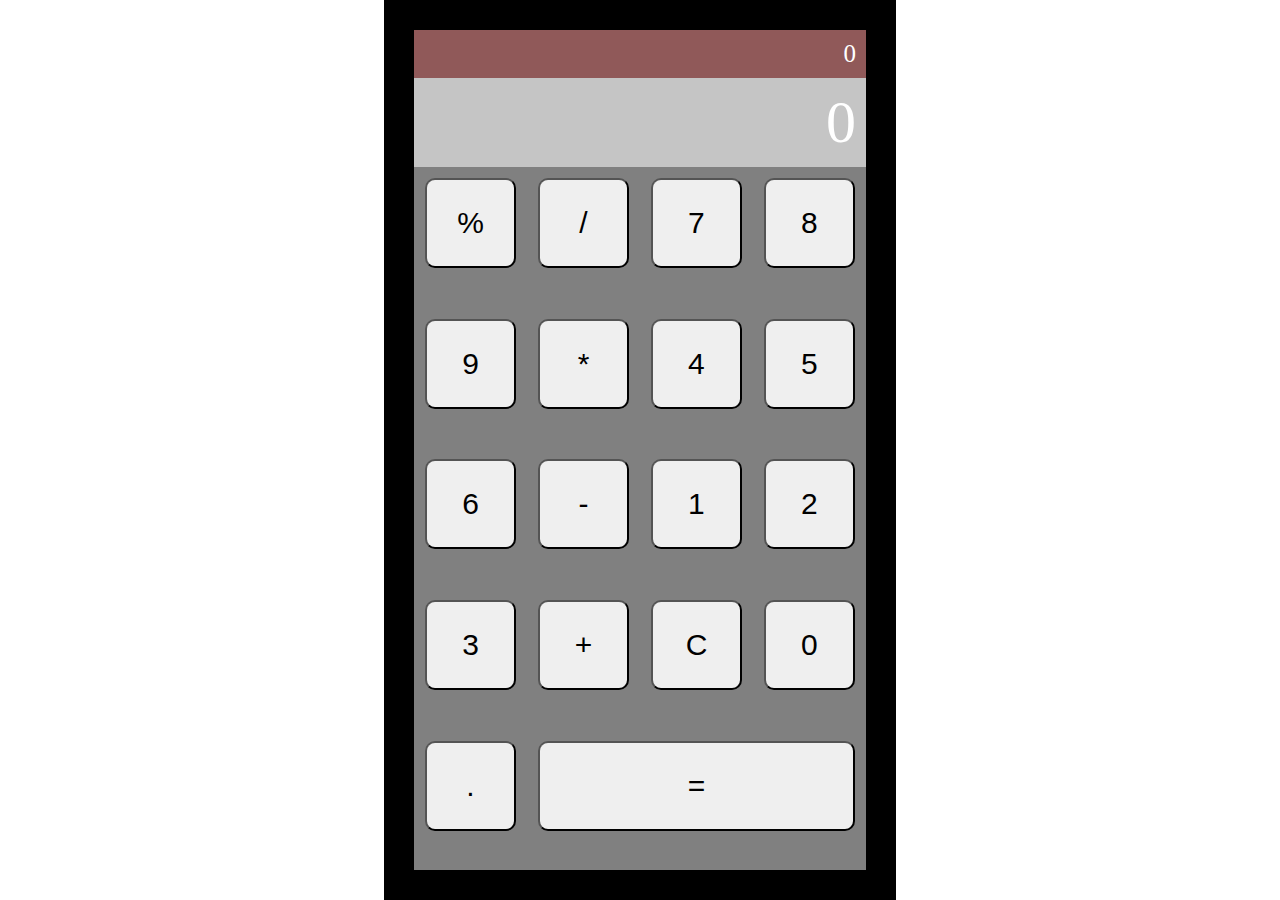
<file: index.html>
<!DOCTYPE html>
<html lang="en">

  <head>
    <meta charset="UTF-8">
    <meta name="viewport" content="width=device-width, initial-scale=1.0">
    <title>計算機</title>

    <link rel="stylesheet" href="style.css">
  </head>

  <body>
    <div class="flex">
      <div class="item answer">
        <P id="historyValue">0</P>
        <p id="answerValue">0</p>
      </div>
      <div class="item calculatorBTNs">
        <button class="btn" value="%">%</button>
        <button class="btn" value="/">/</button>
        <button class="btn" value="7">7</button>
        <button class="btn" value="8">8</button>
        <button class="btn" value="9">9</button>
        <button class="btn" value="*">*</button>
        <button class="btn" value="4">4</button>
        <button class="btn" value="5">5</button>
        <button class="btn" value="6">6</button>
        <button class="btn" value="-">-</button>
        <button class="btn" value="1">1</button>
        <button class="btn" value="2">2</button>
        <button class="btn" value="3">3</button>
        <button class="btn" value="+">+</button>
        <button class="btn" value="C">C</button>
        <button class="btn" value="0">0</button>
        <button class="btn" value=".">.</button>
        <button class="btn" value="=">=</button>
      </div>

      <script type="text/javascript" src="calculator.js"></script>
  </body>

</html>
</file>
<file: style.css>
* {
  margin: 0;
  padding: 0;
  box-sizing: border-box;
}

.flex {
  display: flex;
  flex-direction: column;
  justify-items: center;
  width: 40%;
  height: 100vh;
  margin: 0 auto;
  padding: 30px;
  background: black;
}

.item {
  background: grey;
}

.answer {
  text-align: right;
  color: #ffffff;
}
p:first-child {
  /*margin: 3% 0 10%;*/
  padding: 10px;
  font-size: 25px;
  background: rgb(144, 89, 89);
}
p:last-child {
  font-size: 60px;
  padding: 10px;
  overflow: auto;
  white-space: nowrap;
  background: rgb(197, 197, 197);
}
.calculatorBTNs {
  display: flex;
  flex-wrap: wrap;
  /*background: red;*/
  height: 100vh;
}

.btn {
  width: 20%;
  height: 10vh;
  /*padding: 5% 0;*/
  margin: 2.5%;
  border-radius: 10px;
  outline-style: none;
  font-size: 30px;
}

.btn:last-child {
  flex: 3;
}
</file>
